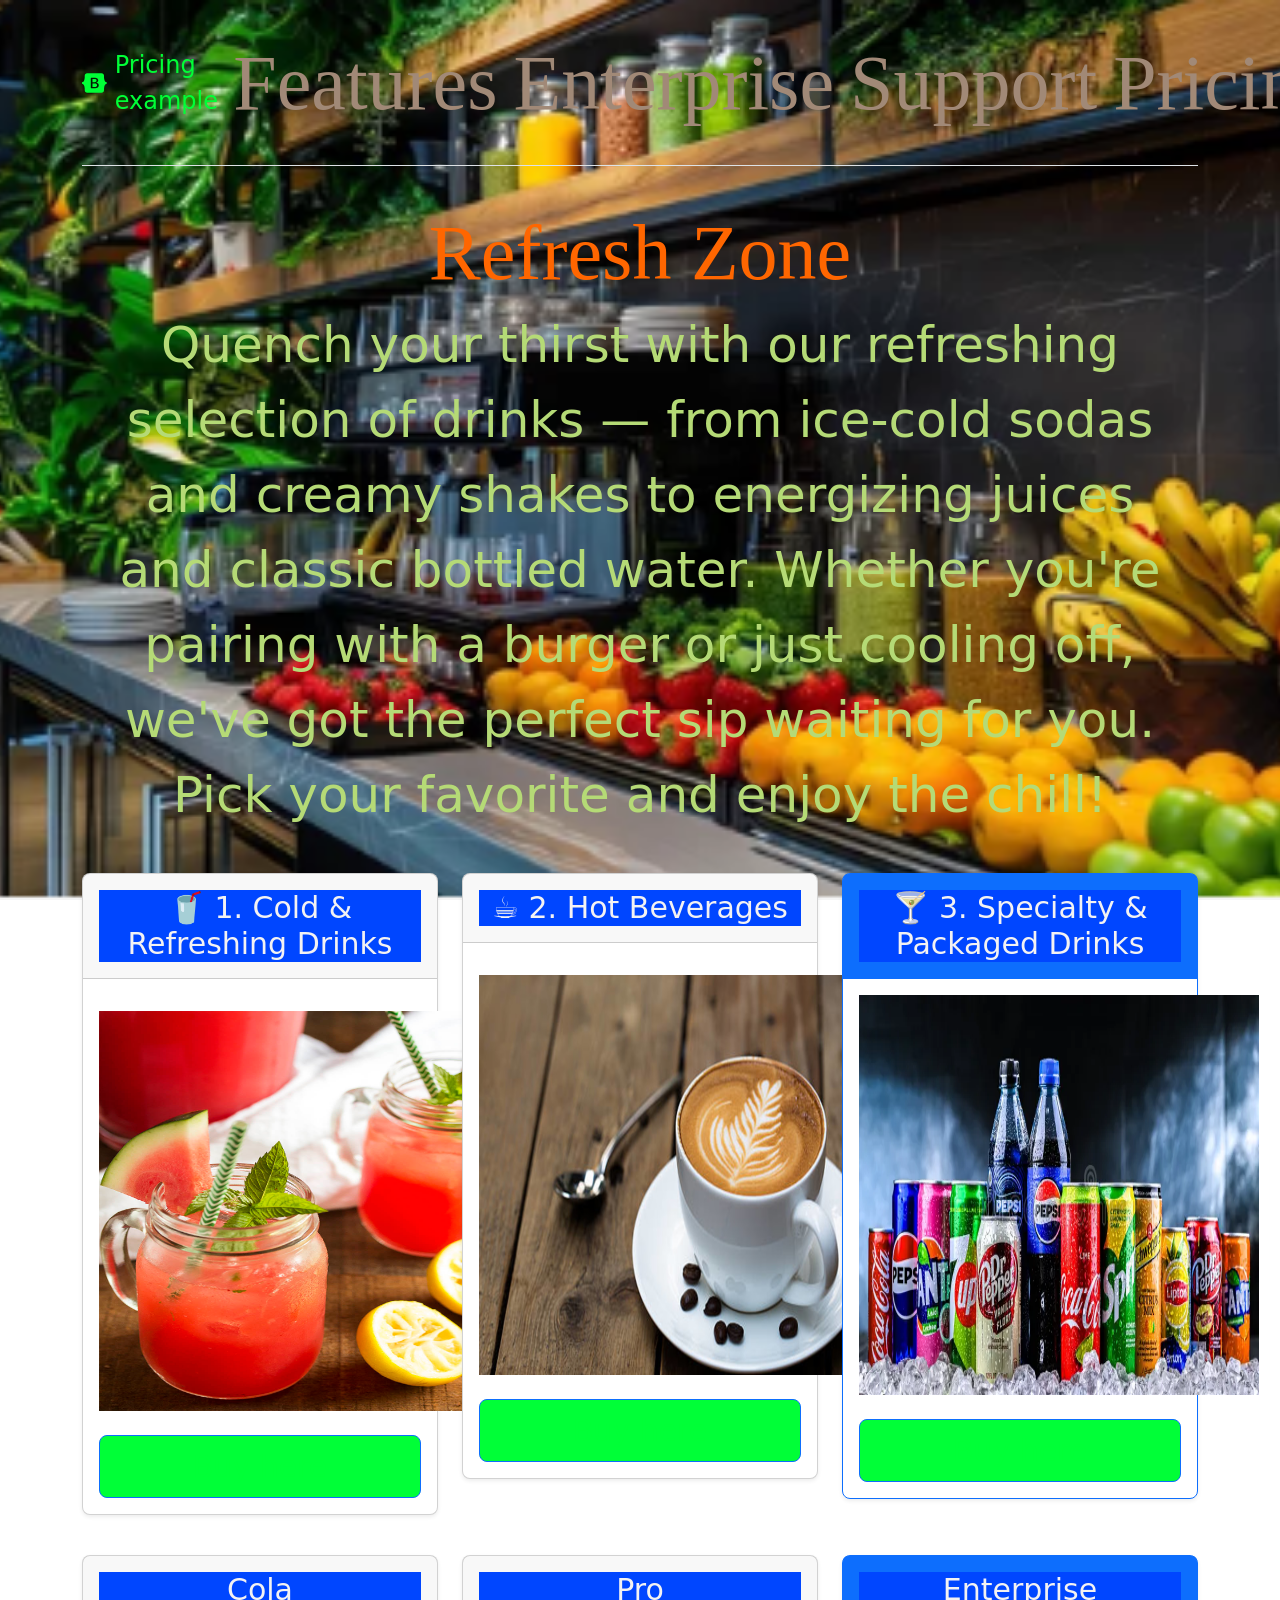
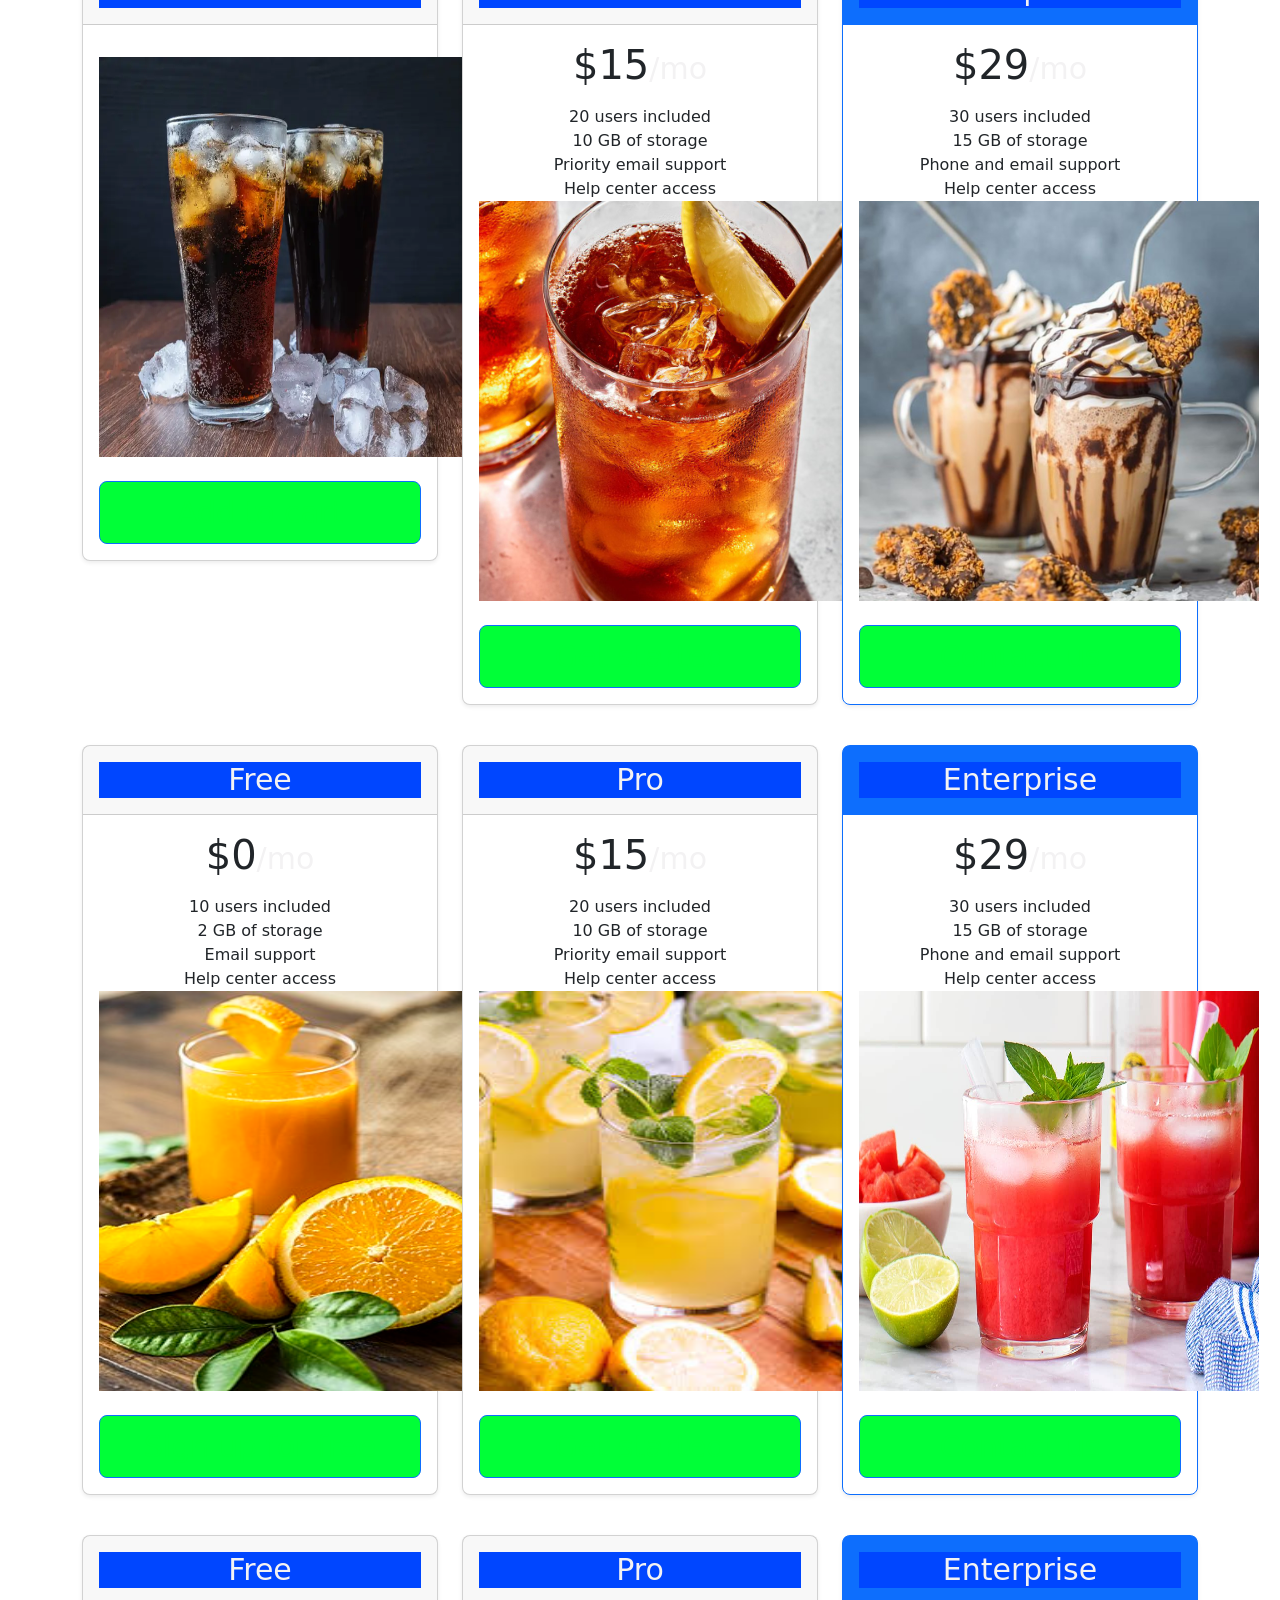
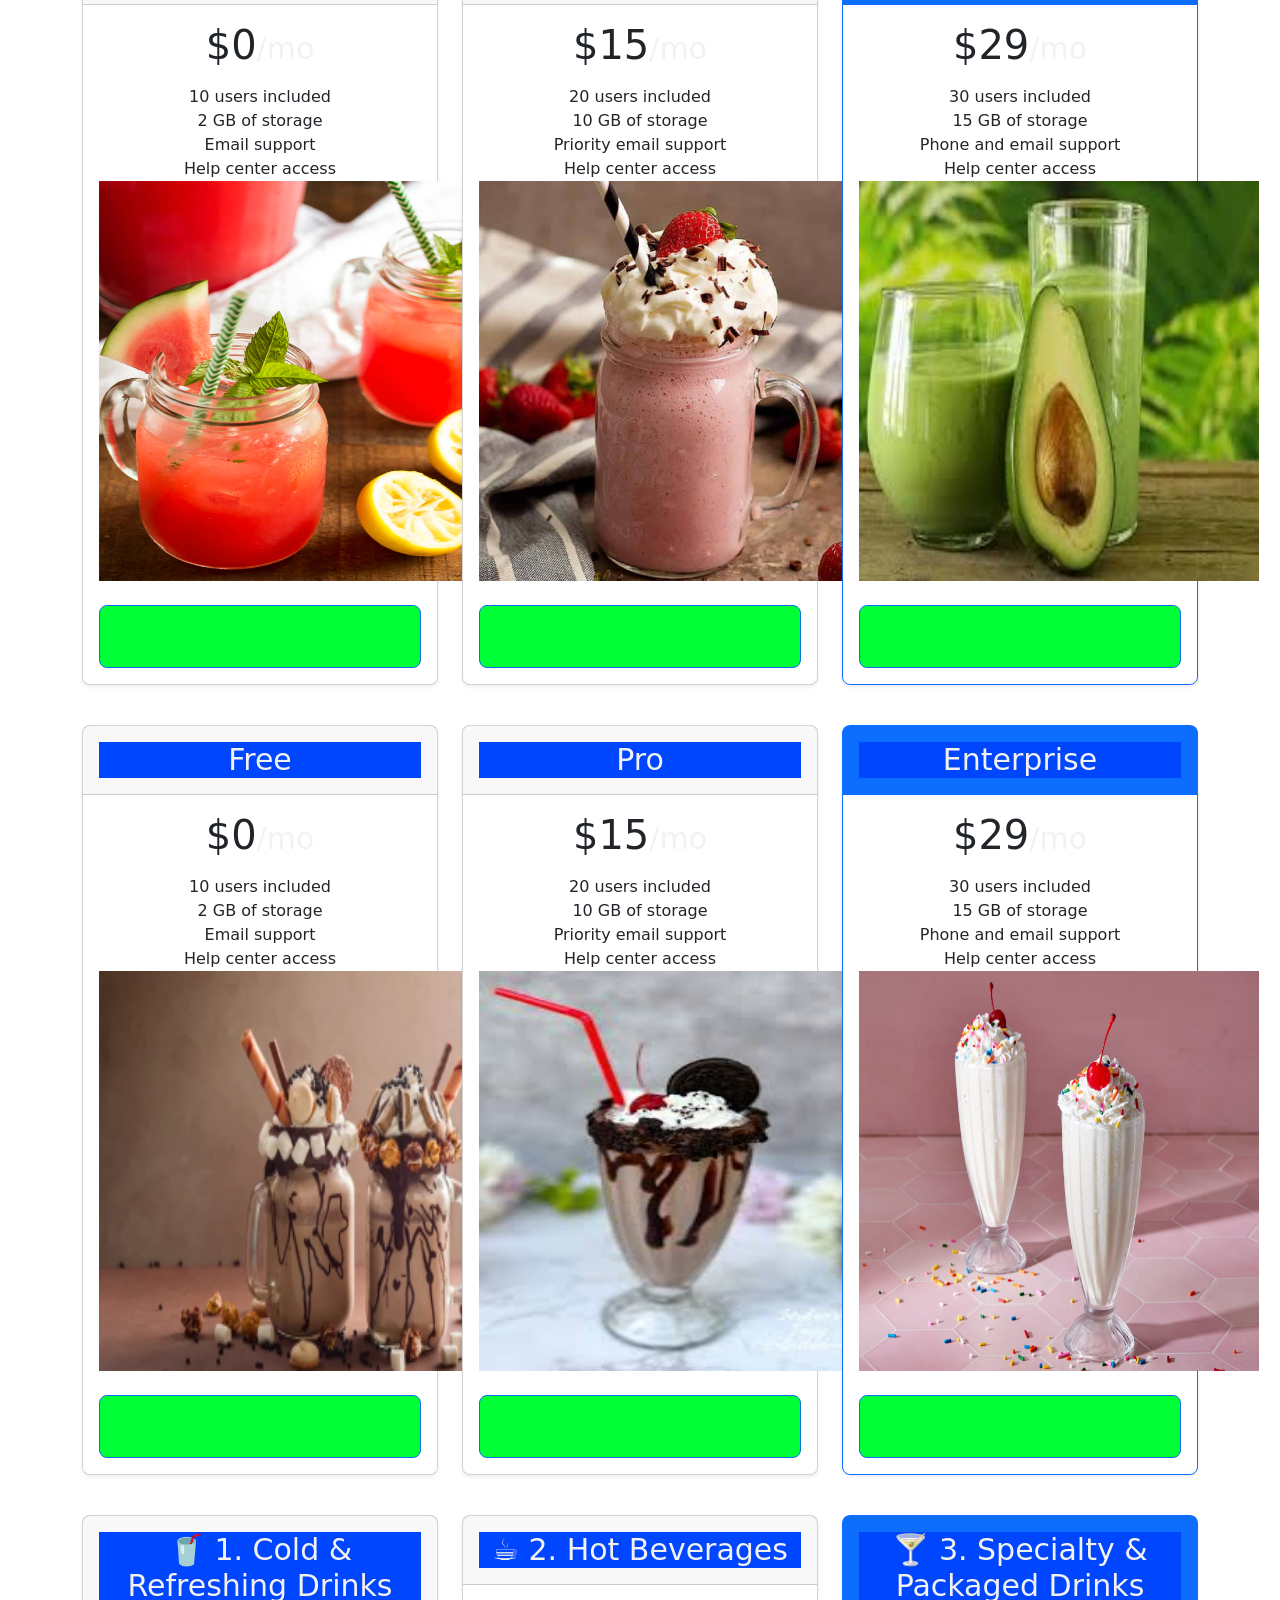
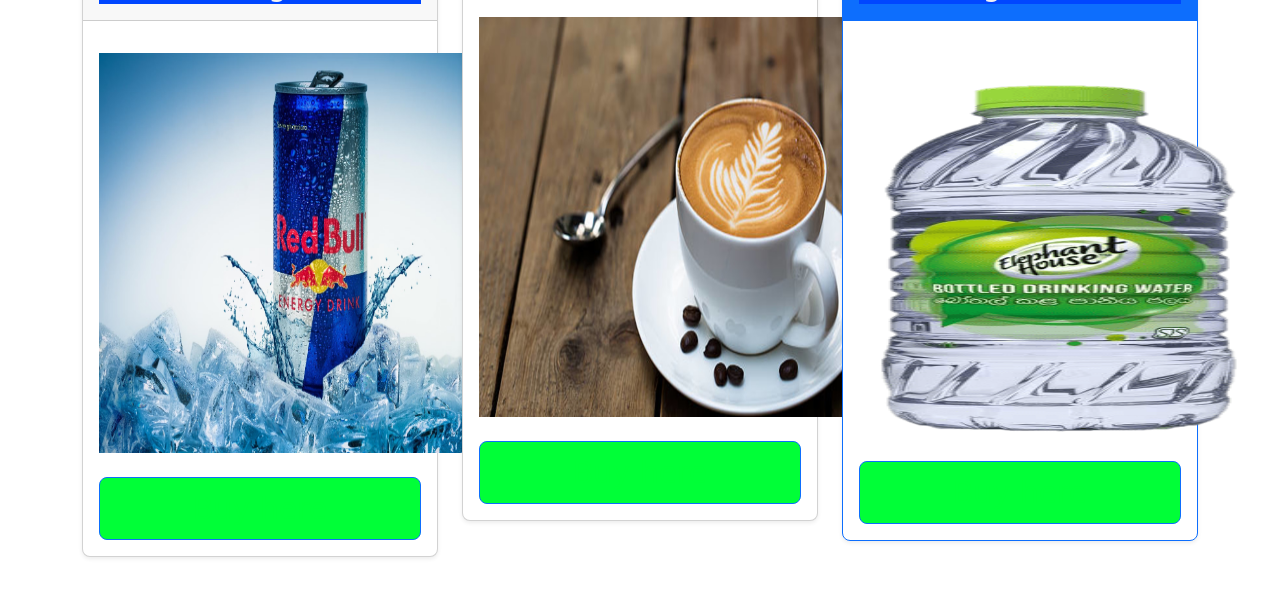
<file: Beverages section.html>
<!DOCTYPE html>
<html lang="en">

<head>
    <meta charset="UTF-8">
    <meta name="viewport" content="width=device-width, initial-scale=1.0">
    <title>Document</title>
    <link href="https://cdn.jsdelivr.net/npm/bootstrap@5.3.8/dist/css/bootstrap.min.css" rel="stylesheet"
        integrity="sha384-sRIl4kxILFvY47J16cr9ZwB07vP4J8+LH7qKQnuqkuIAvNWLzeN8tE5YBujZqJLB" crossorigin="anonymous">
    <link rel="stylesheet" href="assets/css/style.css">
<style>
body {
  margin: 0;
  padding: 0;
  height: 100vh; /* full viewport height */
  background-image: url("assets/img/Refreshing\ background.png"); /* update with correct filename */
  background-size: cover;       /* scales image to fill screen */
  background-repeat: no-repeat; /* prevents tiling */
  background-position: center;  /* centers the image */
  background-attachment: fixed; /* keeps image in place while scrolling */
}
</style>
</head>




</body>


<div class="all">
    <div class="container py-3">
        <header>
            <div class="d-flex flex-column flex-md-row align-items-center pb-3 mb-4 border-bottom"> <a href="/"
                    class="d-flex align-items-center link-body-emphasis text-decoration-none"> <svg
                        xmlns="http://www.w3.org/2000/svg" width="40" height="32" class="me-2" viewBox="0 0 118 94"
                        role="img">
                        <title>Bootstrap</title>
                        <path fill-rule="evenodd" clip-rule="evenodd"
                            d="M24.509 0c-6.733 0-11.715 5.893-11.492 12.284.214 6.14-.064 14.092-2.066 20.577C8.943 39.365 5.547 43.485 0 44.014v5.972c5.547.529 8.943 4.649 10.951 11.153 2.002 6.485 2.28 14.437 2.066 20.577C12.794 88.106 17.776 94 24.51 94H93.5c6.733 0 11.714-5.893 11.491-12.284-.214-6.14.064-14.092 2.066-20.577 2.009-6.504 5.396-10.624 10.943-11.153v-5.972c-5.547-.529-8.934-4.649-10.943-11.153-2.002-6.484-2.28-14.437-2.066-20.577C105.214 5.894 100.233 0 93.5 0H24.508zM80 57.863C80 66.663 73.436 72 62.543 72H44a2 2 0 01-2-2V24a2 2 0 012-2h18.437c9.083 0 15.044 4.92 15.044 12.474 0 5.302-4.01 10.049-9.119 10.88v.277C75.317 46.394 80 51.21 80 57.863zM60.521 28.34H49.948v14.934h8.905c6.884 0 10.68-2.772 10.68-7.727 0-4.643-3.264-7.207-9.012-7.207zM49.948 49.2v16.458H60.91c7.167 0 10.964-2.876 10.964-8.281 0-5.406-3.903-8.178-11.425-8.178H49.948z"
                            fill="currentColor"></path>
                    </svg> <span class="fs-4">Pricing example</span> </a>
                <nav class="d-inline-flex mt-2 mt-md-0 ms-md-auto"> <a
                        class="me-3 py-2 link-body-emphasis text-decoration-none" href="#">Features</a> <a
                        class="me-3 py-2 link-body-emphasis text-decoration-none" href="#">Enterprise</a> <a
                        class="me-3 py-2 link-body-emphasis text-decoration-none" href="#">Support</a> <a
                        class="py-2 link-body-emphasis text-decoration-none" href="#">Pricing</a> </nav>
            </div>
            <div class="pricing-header p-3 pb-md-4 mx-auto text-center">
                <h1 class="display-4 fw-normal text-body-emphasis">Refresh Zone</h1>
                <p class="fs-5 text-body-secondary"> Quench your thirst with our refreshing selection of drinks — from
                    ice-cold sodas and creamy shakes to energizing juices and classic bottled water. Whether you're
                    pairing with a burger or just cooling off, we've got the perfect sip waiting for you.
                    Pick your favorite and enjoy the chill! </p>
            </div>
        </header>
        <main>
            <div class="row row-cols-1 row-cols-md-3 mb-3 text-center">
                <div class="col">
                    <div class="card mb-4 rounded-3 shadow-sm">
                        <div class="card-header py-3">
                            <h4 class="my-0 fw-normal">🥤 1. Cold & Refreshing Drinks
                            </h4>
                        </div>
                        <div class="card-body">


                            <ul class="list-unstyled mt-3 mb-4">
                                <img src="assets/img/watermelon-mint-lemonade-1.jpg" alt="">
                            </ul> <button type="button" class="w-100 btn btn-lg btn-outline-primary">Buy here
                            </button>
                        </div>
                    </div>
                </div>
                <div class="col">
                    <div class="card mb-4 rounded-3 shadow-sm">
                        <div class="card-header py-3">
                            <h4 class="my-0 fw-normal">☕ 2. Hot Beverages</h4>
                        </div>

                        <div class="card-body">

                            <ul class="list-unstyled mt-3 mb-4">
                                <img src="assets/img/Mocha_Cappuccio_1638022539649_1638022558271.avif" alt="">
                            </ul> <button type="button" class="w-100 btn btn-lg btn-primary">Buy here</button>
                        </div>
                    </div>
                </div>
                <div class="col">
                    <div class="card mb-4 rounded-3 shadow-sm border-primary">
                        <div class="card-header py-3 text-bg-primary border-primary">
                            <h4 class="my-0 fw-normal">🍸 3. Specialty & Packaged Drinks
                            </h4>
                        </div>
                        <div class="card-body">


                            <img src="assets/img/products-popular-global-soft-drink-brands-poznan-pol-oct-344374883.webp"
                                alt="">

                            <ul class="list-unstyled mt-3 mb-4">

                            </ul> <button type="button" class="w-100 btn btn-lg btn-primary">Buy here</button>
                        </div>
                    </div>
                </div>
            </div>


            <div class="row row-cols-1 row-cols-md-3 mb-3 text-center">
                <div class="col">
                    <div class="card mb-4 rounded-3 shadow-sm">
                        <div class="card-header py-3">
                            <h4 class="my-0 fw-normal">Cola</h4>
                        </div>
                        <div class="card-body">
                            <h1 class="card-title pricing-card-title"><small
                                    class="text-body-secondary fw-light"></small></h1>
                            <ul class="list-unstyled mt-3 mb-4">
                                <img src="assets/img/cool 1cola.webp" alt="">
                            </ul> <button type="button" class="w-100 btn btn-lg btn-outline-primary">Add to cart
                                </button>
                        </div>
                    </div>
                </div>
                <div class="col">
                    <div class="card mb-4 rounded-3 shadow-sm">
                        <div class="card-header py-3">
                            <h4 class="my-0 fw-normal">Pro</h4>
                        </div>
                        <div class="card-body">
                            <h1 class="card-title pricing-card-title">$15<small
                                    class="text-body-secondary fw-light">/mo</small></h1>
                            <ul class="list-unstyled mt-3 mb-4">
                                <li>20 users included</li>
                                <li>10 GB of storage</li>
                                <li>Priority email support</li>
                                <li>Help center access</li>
                                <img src="assets/img/cool 2 ice tea.jpg" alt="">
                            </ul> <button type="button" class="w-100 btn btn-lg btn-primary">Get started</button>
                        </div>
                    </div>
                </div>
                <div class="col">
                    <div class="card mb-4 rounded-3 shadow-sm border-primary">
                        <div class="card-header py-3 text-bg-primary border-primary">
                            <h4 class="my-0 fw-normal">Enterprise</h4>
                        </div>
                        <div class="card-body">
                            <h1 class="card-title pricing-card-title">$29<small
                                    class="text-body-secondary fw-light">/mo</small></h1>
                            <ul class="list-unstyled mt-3 mb-4">
                                <li>30 users included</li>
                                <li>15 GB of storage</li>
                                <li>Phone and email support</li>
                                <li>Help center access</li>
                                <img src="assets/img/Cold-Coffee-ice.jpg" alt="">
                            </ul> <button type="button" class="w-100 btn btn-lg btn-primary">Contact us</button>
                        </div>
                    </div>
                </div>
            </div>


            <div class="row row-cols-1 row-cols-md-3 mb-3 text-center">
                <div class="col">
                    <div class="card mb-4 rounded-3 shadow-sm">
                        <div class="card-header py-3">
                            <h4 class="my-0 fw-normal">Free</h4>
                        </div>
                        <div class="card-body">
                            <h1 class="card-title pricing-card-title">$0<small
                                    class="text-body-secondary fw-light">/mo</small></h1>
                            <ul class="list-unstyled mt-3 mb-4">
                                <li>10 users included</li>
                                <li>2 GB of storage</li>
                                <li>Email support</li>
                                <li>Help center access</li>
                                <img src="assets/img/Orangejuice.jpg" alt="">
                            </ul> <button type="button" class="w-100 btn btn-lg btn-outline-primary">Sign up for
                                free</button>
                        </div>
                    </div>
                </div>
                <div class="col">
                    <div class="card mb-4 rounded-3 shadow-sm">
                        <div class="card-header py-3">
                            <h4 class="my-0 fw-normal">Pro</h4>
                        </div>
                        <div class="card-body">
                            <h1 class="card-title pricing-card-title">$15<small
                                    class="text-body-secondary fw-light">/mo</small></h1>
                            <ul class="list-unstyled mt-3 mb-4">
                                <li>20 users included</li>
                                <li>10 GB of storage</li>
                                <li>Priority email support</li>
                                <li>Help center access</li>
                                <img src="assets/img/cool orange mint juice.jpg" alt="">
                            </ul> <button type="button" class="w-100 btn btn-lg btn-primary">Get started</button>
                        </div>
                    </div>
                </div>
                <div class="col">
                    <div class="card mb-4 rounded-3 shadow-sm border-primary">
                        <div class="card-header py-3 text-bg-primary border-primary">
                            <h4 class="my-0 fw-normal">Enterprise</h4>
                        </div>
                        <div class="card-body">
                            <h1 class="card-title pricing-card-title">$29<small
                                    class="text-body-secondary fw-light">/mo</small></h1>
                            <ul class="list-unstyled mt-3 mb-4">
                                <li>30 users included</li>
                                <li>15 GB of storage</li>
                                <li>Phone and email support</li>
                                <li>Help center access</li>
                                <img src="assets/img/watermelon-juice.jpg" alt="">
                            </ul> <button type="button" class="w-100 btn btn-lg btn-primary">Contact us</button>
                        </div>
                    </div>
                </div>
            </div>

            <div class="row row-cols-1 row-cols-md-3 mb-3 text-center">
                <div class="col">
                    <div class="card mb-4 rounded-3 shadow-sm">
                        <div class="card-header py-3">
                            <h4 class="my-0 fw-normal">Free</h4>
                        </div>
                        <div class="card-body">
                            <h1 class="card-title pricing-card-title">$0<small
                                    class="text-body-secondary fw-light">/mo</small></h1>
                            <ul class="list-unstyled mt-3 mb-4">
                                <li>10 users included</li>
                                <li>2 GB of storage</li>
                                <li>Email support</li>
                                <li>Help center access</li>
                                <img src="assets/img/watermelon-mint-lemonade-1.jpg" alt="">
                            </ul> <button type="button" class="w-100 btn btn-lg btn-outline-primary">Sign up for
                                free</button>
                        </div>
                    </div>
                </div>
                <div class="col">
                    <div class="card mb-4 rounded-3 shadow-sm">
                        <div class="card-header py-3">
                            <h4 class="my-0 fw-normal">Pro</h4>
                        </div>
                        <div class="card-body">
                            <h1 class="card-title pricing-card-title">$15<small
                                    class="text-body-secondary fw-light">/mo</small></h1>
                            <ul class="list-unstyled mt-3 mb-4">
                                <li>20 users included</li>
                                <li>10 GB of storage</li>
                                <li>Priority email support</li>
                                <li>Help center access</li>

                                <img src="assets/img/Strawberry-Milkshake-square.jpg" alt="">
                            </ul> <button type="button" class="w-100 btn btn-lg btn-primary">Get started</button>
                        </div>
                    </div>
                </div>
                <div class="col">
                    <div class="card mb-4 rounded-3 shadow-sm border-primary">
                        <div class="card-header py-3 text-bg-primary border-primary">
                            <h4 class="my-0 fw-normal">Enterprise</h4>
                        </div>
                        <div class="card-body">
                            <h1 class="card-title pricing-card-title">$29<small
                                    class="text-body-secondary fw-light">/mo</small></h1>
                            <ul class="list-unstyled mt-3 mb-4">
                                <li>30 users included</li>
                                <li>15 GB of storage</li>
                                <li>Phone and email support</li>
                                <li>Help center access</li>
                                <img src="assets/img/cool 4 avacado milkshake.jpg" alt="">
                            </ul> <button type="button" class="w-100 btn btn-lg btn-primary">Contact us</button>
                        </div>
                    </div>
                </div>
            </div>
            
            
                    </header>
                    <main>
                        <div class="row row-cols-1 row-cols-md-3 mb-3 text-center">
                            <div class="col">
                                <div class="card mb-4 rounded-3 shadow-sm">
                                    <div class="card-header py-3">
                                        <h4 class="my-0 fw-normal">Free</h4>
                                    </div>
                                    <div class="card-body">
                                        <h1 class="card-title pricing-card-title">$0<small
                                                class="text-body-secondary fw-light">/mo</small></h1>
                                        <ul class="list-unstyled mt-3 mb-4">
                                            <li>10 users included</li>
                                            <li>2 GB of storage</li>
                                            <li>Email support</li>
                                            <li>Help center access</li>
                                            <img src="assets/img/cool 5-choco ‎milkshake.png" alt="">
                                        </ul> <button type="button" class="w-100 btn btn-lg btn-outline-primary">Sign up
                                            for free</button>
                                    </div>
                                </div>
                            </div>
                            <div class="col">
                                <div class="card mb-4 rounded-3 shadow-sm">
                                    <div class="card-header py-3">
                                        <h4 class="my-0 fw-normal">Pro</h4>
                                    </div>
                                    <div class="card-body">
                                        <h1 class="card-title pricing-card-title">$15<small
                                                class="text-body-secondary fw-light">/mo</small></h1>
                                        <ul class="list-unstyled mt-3 mb-4">
                                            <li>20 users included</li>
                                            <li>10 GB of storage</li>
                                            <li>Priority email support</li>
                                            <li>Help center access</li>
                                            <img src="assets/img/ice creame 2 choco.jpg">
                                        </ul> <button type="button" class="w-100 btn btn-lg btn-primary">Get
                                            started</button>
                                    </div>
                                </div>
                            </div>
                            <div class="col">
                                <div class="card mb-4 rounded-3 shadow-sm border-primary">
                                    <div class="card-header py-3 text-bg-primary border-primary">
                                        <h4 class="my-0 fw-normal">Enterprise</h4>
                                    </div>
                                    <div class="card-body">
                                        <h1 class="card-title pricing-card-title">$29<small
                                                class="text-body-secondary fw-light">/mo</small></h1>
                                        <ul class="list-unstyled mt-3 mb-4">
                                            <li>30 users included</li>
                                            <li>15 GB of storage</li>
                                            <li>Phone and email support</li>
                                            <li>Help center access</li>
                                            <img src="assets/img/ice creame 1 vanilla.jpg" alt="">
                    
                                        </ul> <button type="button" class="w-100 btn btn-lg btn-primary">Contact
                                            us</button>
                                    </div>
                                </div>
                            </div>
                        </div>
                        
           
                   


<main>
            <div class="row row-cols-1 row-cols-md-3 mb-3 text-center">
                <div class="col">
                    <div class="card mb-4 rounded-3 shadow-sm">
                        <div class="card-header py-3">
                            <h4 class="my-0 fw-normal">🥤 1. Cold & Refreshing Drinks
                            </h4>
                        </div>
                        <div class="card-body">


                            <ul class="list-unstyled mt-3 mb-4">
                                <img src="assets/img/Energy drink Red bull.avif" alt="">
                            </ul> <button type="button" class="w-100 btn btn-lg btn-outline-primary">Buy here
                            </button>
                        </div>
                    </div>
                </div>
                <div class="col">
                    <div class="card mb-4 rounded-3 shadow-sm">
                        <div class="card-header py-3">
                            <h4 class="my-0 fw-normal">☕ 2. Hot Beverages</h4>
                        </div>

                        <div class="card-body">

                            <ul class="list-unstyled mt-3 mb-4">
                                <img src="assets/img/Mocha_Cappuccio_1638022539649_1638022558271.avif" alt="">
                            </ul> <button type="button" class="w-100 btn btn-lg btn-primary">Buy here</button>
                        </div>
                    </div>
                </div>
                <div class="col">
                    <div class="card mb-4 rounded-3 shadow-sm border-primary">
                        <div class="card-header py-3 text-bg-primary border-primary">
                            <h4 class="my-0 fw-normal">🍸 3. Specialty & Packaged Drinks
                            </h4>
                        </div>
                        <div class="card-body">


                            <img src="assets/img/water_bottle.png"
                                alt="">

                            <ul class="list-unstyled mt-3 mb-4">

                            </ul> <button type="button" class="w-100 btn btn-lg btn-primary">Buy here</button>
                        </div>
                    </div>
                </div>
            </div>

  </div class> 

    
    <script src="https://cdn.jsdelivr.net/npm/bootstrap@5.3.8/dist/js/bootstrap.bundle.min.js"
        integrity="sha384-FKyoEForCGlyvwx9Hj09JcYn3nv7wiPVlz7YYwJrWVcXK/BmnVDxM+D2scQbITxI"
        crossorigin="anonymous"></script>
</body>

</html>
</file>
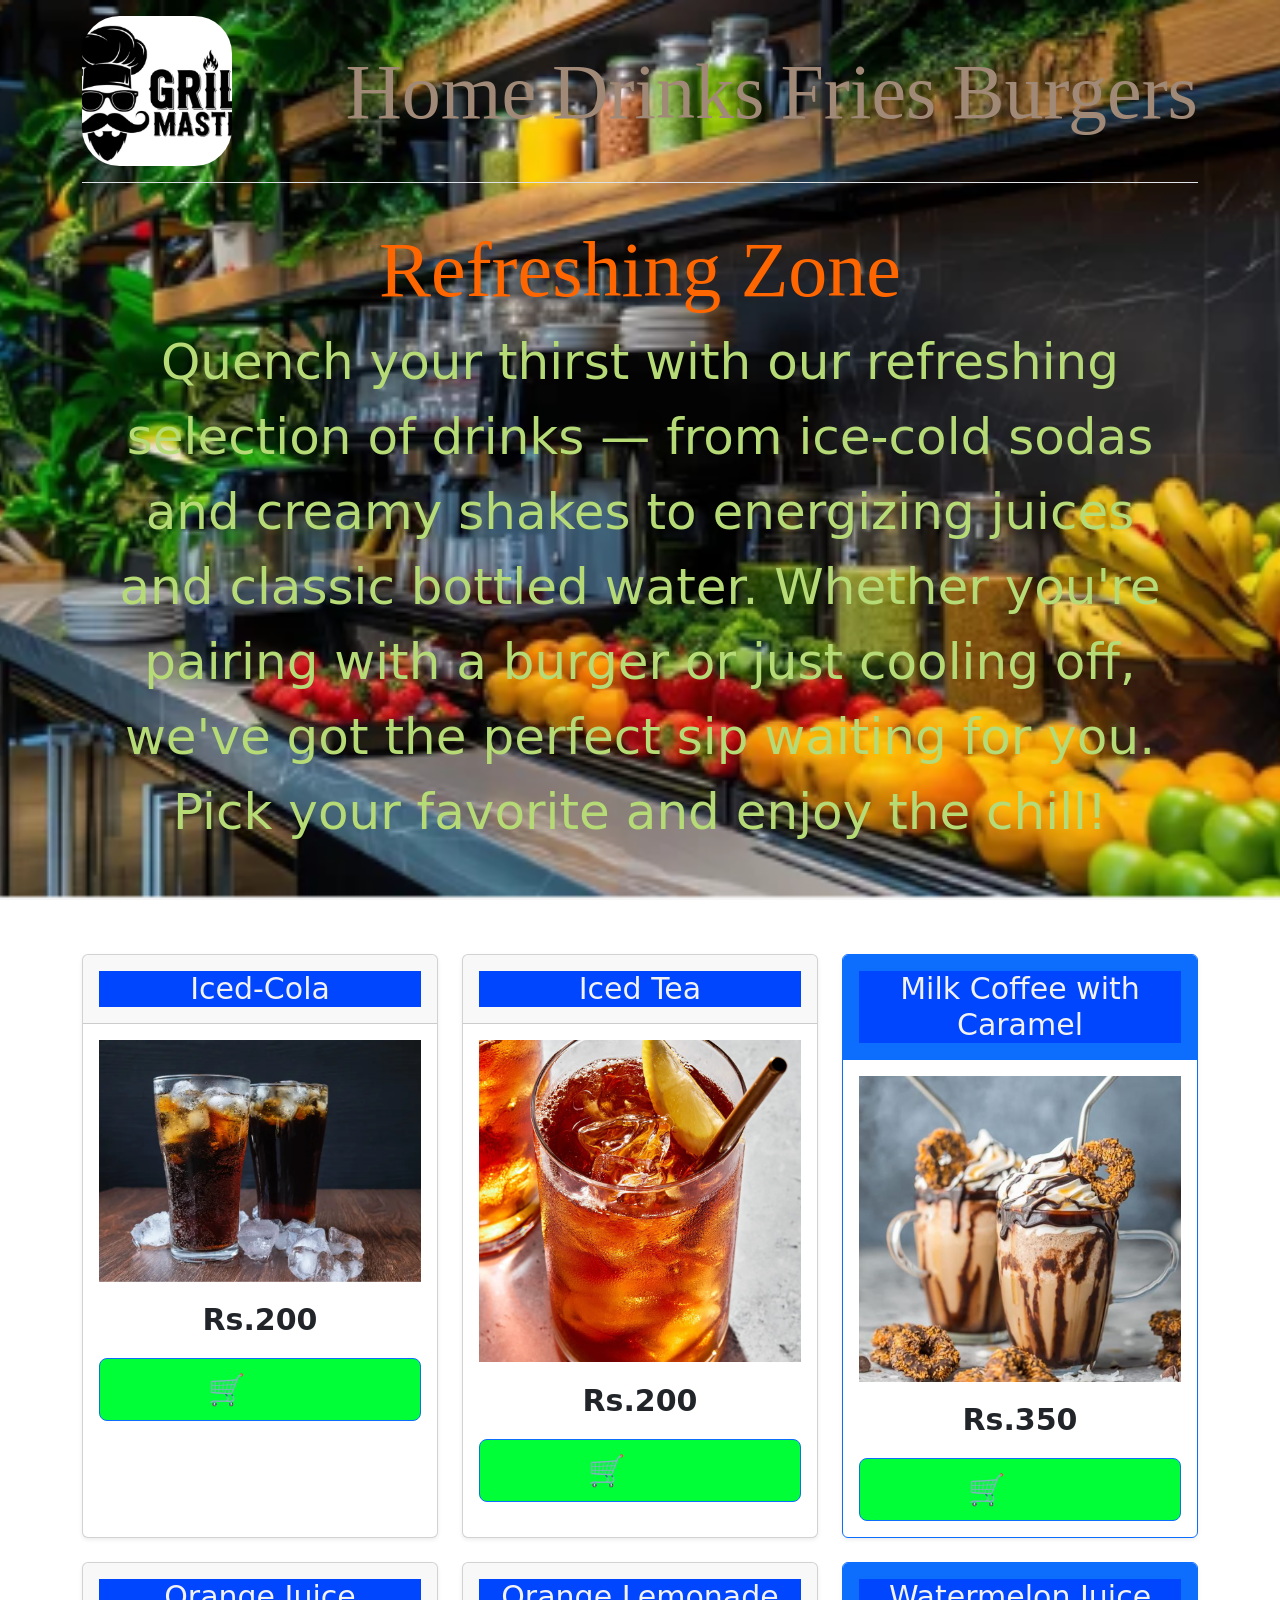
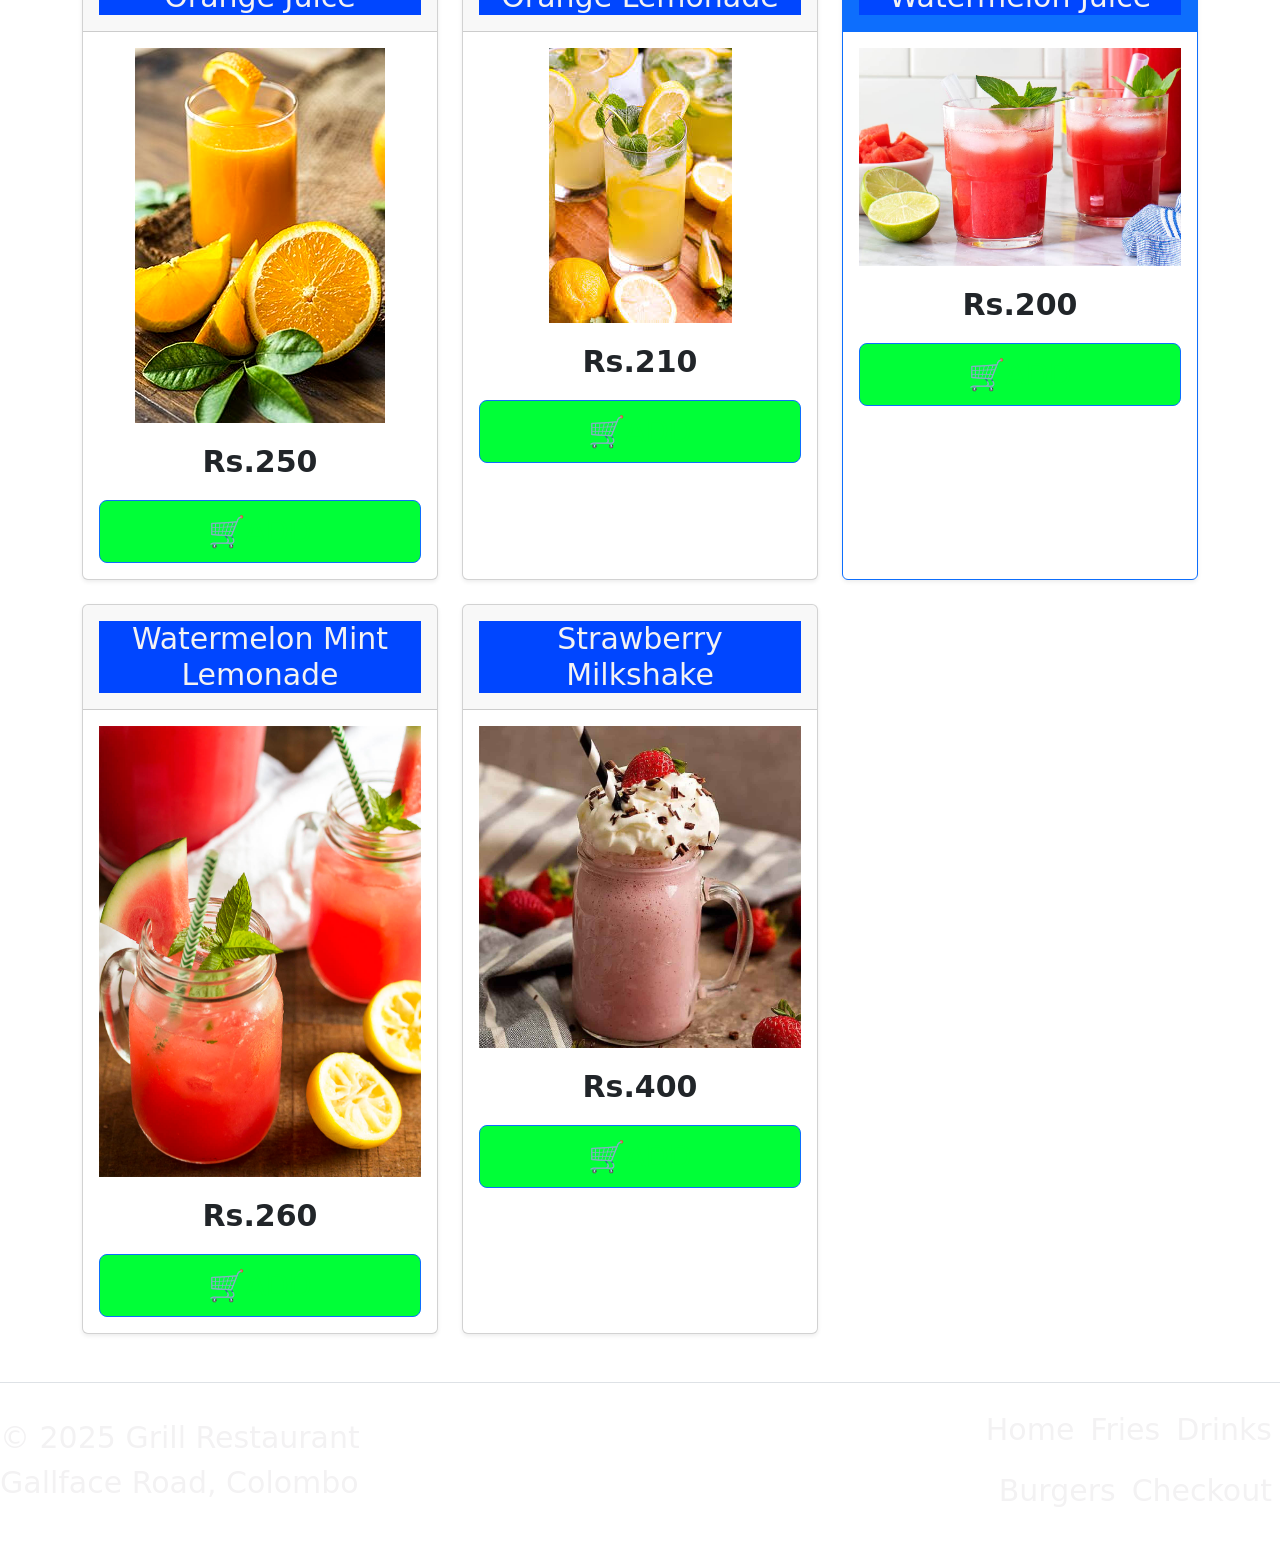
<file: drinks.html>
<!DOCTYPE html>
<html lang="en">
<head>
  <meta charset="UTF-8">
  <meta name="viewport" content="width=device-width, initial-scale=1.0">
  <title>GrillMaster Hub</title>

  <!-- Bootstrap + Animate.css -->
  <link href="https://cdn.jsdelivr.net/npm/bootstrap@5.3.8/dist/css/bootstrap.min.css" rel="stylesheet">
  <link rel="stylesheet" href="assets/css/style.css">
  <link rel="stylesheet" href="https://cdnjs.cloudflare.com/ajax/libs/animate.css/4.1.1/animate.min.css"/>
<style>
    body {
      margin: 0;
      padding: 0;
      min-height: 100vh;
      background: url("assets/img/Refreshing background.png") center center / cover no-repeat fixed;
    }
    .logo img {
      width: 150px;
      height: 150px;
      border-radius: 25%;
      object-fit: cover;
    }
  </style>
</head>
<body>
  
<div class="container py-3">
  <!-- Header -->
  <header class="d-flex flex-column flex-md-row align-items-center pb-3 mb-4 border-bottom">
    <!-- Logo -->
    <a href="index.html" class="d-flex align-items-center text-decoration-none me-md-auto mb-3 mb-md-0">
      <img src="assets/img/Grill master.png" alt="Grill Master Logo"
           class="img-fluid" style="width:150px; height:150px; border-radius:25%; object-fit:cover;">
    </a>

    <!-- Navigation -->
    <nav class="d-inline-flex mt-2 mt-md-0 ms-md-auto">
      <a class="me-3 py-2 link-body-emphasis text-decoration-none" href="index.html">Home</a>
      <a class="me-3 py-2 link-body-emphasis text-decoration-none" href="drinks.html">Drinks</a>
      <a class="me-3 py-2 link-body-emphasis text-decoration-none" href="fries.html">Fries</a>
      <a class="py-2 link-body-emphasis text-decoration-none" href="burgers.html">Burgers</a>
    </nav>
  </header>

  <!-- Intro Section -->
  <div class="pricing-header p-3 pb-md-4 mx-auto text-center">
    <h1 class="display-4 fw-normal text-body-emphasis animate__animated animate__fadeInDown">
      Refreshing Zone
    </h1>
    <p class="fs-5 text-body-secondary animate__animated animate__fadeInUp">
      Quench your thirst with our refreshing selection of drinks — from ice-cold sodas and creamy shakes 
      to energizing juices and classic bottled water. Whether you're pairing with a burger or just cooling off, 
      we've got the perfect sip waiting for you. Pick your favorite and enjoy the chill!
    </p>
  </div>
</div>
        </header>
        <div class="container my-5">
            <div class="row row-cols-1 row-cols-sm-2 row-cols-md-3 g-4 text-center">

                <!-- Iced Cola -->
                <div class="col">
                    <div class="card h-100 shadow-sm animate__animated animate__fadeInUp">
                        <div class="card-header py-3">
                            <h4 class="my-0 fw-normal">Iced-Cola</h4>
                        </div>
                        <div class="card-body">
                            <img src="assets/img/cool 1cola.webp" alt="Iced Cola"
                                class="img-fluid animate__animated animate__zoomIn">
                            <p class="mt-3"><b><span style="font-size:30px;">Rs.200</span></b></p>
                            <button type="button"
                                class="w-100 btn btn-lg btn-outline-primary animate__animated animate__pulse animate__infinite"
                                onclick="location.href='checkout.html'">🛒ADD</button>
                        </div>
                    </div>
                </div>

                <!-- Iced Tea -->
                <div class="col">
                    <div class="card h-100 shadow-sm animate__animated animate__fadeInUp animate__delay-1s">
                        <div class="card-header py-3">
                            <h4 class="my-0 fw-normal">Iced Tea</h4>
                        </div>
                        <div class="card-body">
                            <img src="assets/img/cool 2 ice tea.jpg" alt="Iced Tea"
                                class="img-fluid animate__animated animate__zoomIn">
                            <p class="mt-3"><b><span style="font-size:30px;">Rs.200</span></b></p>
                            <button type="button"
                                class="w-100 btn btn-lg btn-primary animate__animated animate__pulse animate__infinite"
                                onclick="location.href='checkout.html'">🛒ADD</button>
                        </div>
                    </div>
                </div>

                <!-- Milk Coffee with Caramel -->
                <div class="col">
                    <div
                        class="card h-100 shadow-sm border-primary animate__animated animate__fadeInUp animate__delay-2s">
                        <div class="card-header py-3 text-bg-primary border-primary">
                            <h4 class="my-0 fw-normal">Milk Coffee with Caramel</h4>
                        </div>
                        <div class="card-body">
                            <img src="assets/img/Cold-Coffee-ice.jpg" alt="Milk Coffee with Caramel"
                                class="img-fluid animate__animated animate__zoomIn">
                            <p class="mt-3"><b><span style="font-size:30px;">Rs.350</span></b></p>
                            <button type="button"
                                class="w-100 btn btn-lg btn-primary animate__animated animate__pulse animate__infinite"
                                onclick="location.href='checkout.html'">🛒ADD</button>
                        </div>
                    </div>
                </div>

                <!-- Orange Juice -->
                <div class="col">
                    <div class="card h-100 shadow-sm animate__animated animate__fadeInUp">
                        <div class="card-header py-3">
                            <h4 class="my-0 fw-normal">Orange Juice</h4>
                        </div>
                        <div class="card-body">
                            <img src="assets/img/Orangejuice.jpg" alt="Orange Juice"
                                class="img-fluid animate__animated animate__zoomIn">
                            <p class="mt-3"><b><span style="font-size:30px;">Rs.250</span></b></p>
                            <button type="button"
                                class="w-100 btn btn-lg btn-outline-primary animate__animated animate__pulse animate__infinite"
                                onclick="location.href='checkout.html'">🛒ADD</button>
                        </div>
                    </div>
                </div>

                <!-- Orange Lemonade -->
                <div class="col">
                    <div class="card h-100 shadow-sm animate__animated animate__fadeInUp animate__delay-1s">
                        <div class="card-header py-3">
                            <h4 class="my-0 fw-normal">Orange Lemonade</h4>
                        </div>
                        <div class="card-body">
                            <img src="assets/img/cool orange mint juice.jpg" alt="Orange Lemonade"
                                class="img-fluid animate__animated animate__zoomIn">
                            <p class="mt-3"><b><span style="font-size:30px;">Rs.210</span></b></p>
                            <button type="button"
                                class="w-100 btn btn-lg btn-primary animate__animated animate__pulse animate__infinite"
                                onclick="location.href='checkout.html'">🛒ADD</button>
                        </div>
                    </div>
                </div>

                <!-- Watermelon Juice -->
                <div class="col">
                    <div
                        class="card h-100 shadow-sm border-primary animate__animated animate__fadeInUp animate__delay-2s">
                        <div class="card-header py-3 text-bg-primary border-primary">
                            <h4 class="my-0 fw-normal">Watermelon Juice</h4>
                        </div>
                        <div class="card-body">
                            <img src="assets/img/watermelon-juice.jpg" alt="Watermelon Juice"
                                class="img-fluid animate__animated animate__zoomIn">
                            <p class="mt-3"><b><span style="font-size:30px;">Rs.200</span></b></p>
                            <button type="button"
                                class="w-100 btn btn-lg btn-primary animate__animated animate__pulse animate__infinite"
                                onclick="location.href='checkout.html'">🛒ADD</button>
                        </div>
                    </div>
                </div>

                <!-- Watermelon Mint Lemonade -->
                <div class="col">
                    <div class="card h-100 shadow-sm animate__animated animate__fadeInUp">
                        <div class="card-header py-3">
                            <h4 class="my-0 fw-normal">Watermelon Mint Lemonade</h4>
                        </div>
                        <div class="card-body">
                            <img src="assets/img/watermelon-mint-lemonade-1.jpg" alt="Watermelon Mint Lemonade"
                                class="img-fluid animate__animated animate__zoomIn">
                            <p class="mt-3"><b><span style="font-size:30px;">Rs.260</span></b></p>
                            <button type="button"
                                class="w-100 btn btn-lg btn-outline-primary animate__animated animate__pulse animate__infinite"
                                onclick="location.href='checkout.html'">🛒ADD</button>
                        </div>
                    </div>
                </div>

                <!-- Strawberry Milkshake -->
                <div class="col">
                    <div class="card h-100 shadow-sm animate__animated animate__fadeInUp animate__delay-1s">
                        <div class="card-header py-3">
                            <h4 class="my-0 fw-normal">Strawberry Milkshake</h4>
                        </div>
                        <div class="card-body">
                            <img src="assets/img/Strawberry-Milkshake-square.jpg" alt="Strawberry Milkshake"
                                class="img-fluid animate__animated animate__zoomIn">
                            <p class="mt-3"><b><span style="font-size:30px;">Rs.400</span></b></p>
                            <button type="button"
                                class="w-100 btn btn-lg btn-primary animate__animated animate__pulse animate__infinite"
                                onclick="location.href='checkout.html'">🛒ADD</button>
                        </div>
                    </div>
                </div>

            </div>
        </div>
        <!-- Footer -->
        <footer class="d-flex flex-wrap justify-content-between align-items-center py-3 my-4 border-top">
            <p class="col-md-4 mb-0 text-body-secondary">© 2025 Grill Restaurant Gallface Road, Colombo</p>
            <ul class="nav col-md-4 justify-content-end">
                <li class="nav-item"><a href="index.html" class="nav-link px-2 text-body-secondary">Home</a></li>
                <li class="nav-item"><a href="fries.html" class="nav-link px-2 text-body-secondary">Fries</a></li>
                <li class="nav-item"><a href="drinks.html" class="nav-link px-2 text-body-secondary">Drinks</a></li>
                <li class="nav-item"><a href="burgers.html" class="nav-link px-2 text-body-secondary">Burgers</a></li>
                <li class="nav-item"><a href="checkout.html" class="nav-link px-2 text-body-secondary">Checkout</a></li>
            </ul>
        </footer>


        <script src="https://cdn.jsdelivr.net/npm/bootstrap@5.3.8/dist/js/bootstrap.bundle.min.js"
            integrity="sha384-FKyoEForCGlyvwx9Hj09JcYn3nv7wiPVlz7YYwJrWVcXK/BmnVDxM+D2scQbITxI"
            crossorigin="anonymous"></script>
        </body>

</html>
</file>
<file: assets/css/style.css>
.h1 {
    font-size: 56px;

}


.container-fluid m-2 {

    background-color: aqua;
}

.header_left_side {
    display: flex;
    align-items: center;
    width: 50%;
}

.header_left_side img {
    width: 20%;
    height: 10%;
}

.header_left_side label {
    font-size: 40px;
    font-family: Gutter_Rust_Italic;
    color: #dee2e6;
}

.page_logo_div {}

.header_right_side {
    width: 50%;
    height: 15%;
    display: flex;
    justify-content: right;
    align-content: center;
}

.header_right_side input {
    cursor: text;
    border-radius: 0.2rem;
    margin-right: 25px;
    border: none;
    outline: none;
    background-color: #ced4da;
    color: #343a40;
    font-size: 20px;
    border-bottom: 1px #54525200 solid;
}

.display_box {
    display: flex;
}

.all img {
    width: 400px;
    height: 400px;

}

.body style img {

    width: 3000px;
    height: 3000px;
}
/*home page styling*/
/* For the heading */
.display-4.fw-normal.text-body-emphasis {
    font-size: 78px !important;
    /* optional */
    color: #ff6600 !important;
    font-family: 'Times New Roman', Times, serif;
    font-style: normal;
    padding: 0cqw;

}
    .fs-5.text-body-secondary {
        font-size: 50px !important;
       
        color: #b5da76 !important;
        /* example: blue */
    }
    .me-3{

 font-size: 78px !important;
    /* optional */
    color: #75716e !important;
    font-family: 'Times New Roman', Times, serif;
    font-style: normal;
    padding: 0cqw;


    }
    .py-2{

font-size: 78px !important;
    /* optional */
    color: #a18977 !important;
    font-family: 'Times New Roman', Times, serif;
    font-style: normal;
    padding: 0cqw;


    }

  .d-flex{

font-size: 30px;

font-style: normal;
 color: #00ff37 !important;

  }
.w-100{
font-size: 30px;

font-style: normal;
 color: #00ff37 !important;
background-color: #00ff37;

}


/* styles.css */
.h4-fw-normal {
  font-size: 30px !important;
  font-style: normal;
  color: #cdb6d3 !important;
  background-color: #2f5037;
}

.my-0{
 font-size: 30px;

font-style: normal;
 color: #f3f2f3 !important;
background-color:#0046FF ;
font-palette: inherit;


}
.justify-content-end{

    color: #eec4ee ;
}
.text-body-secondary{
font-size: 30px;

font-style: normal;
 color: #f3f2f3 !important;

font-palette: inherit;


}
.logo-img {
  width: 120px;          /* adjust size */
  height: 120px;         /* keep equal width & height */
  border-radius: 50%;    /* makes it round */
  object-fit: cover;     /* ensures image fills the circle */
}



.h1{
font-size: 10px;
font-family: fantasy;
background-color: #b5da76;

}


.h2{
font-size: 100px;
font-family: fantasy;
background-color: #b5da76;

}

.h3{
font-size: 100px;

font-family: fantasy;
background-color: #b5da76;

}
.h4{
font-size: 100px;
font-family: fantasy;
background-color: #b5da76;

}

.display-5{
background-color: #3e5e06;
color: #330633 !important;
    font-style: oblique;
}
</file>
